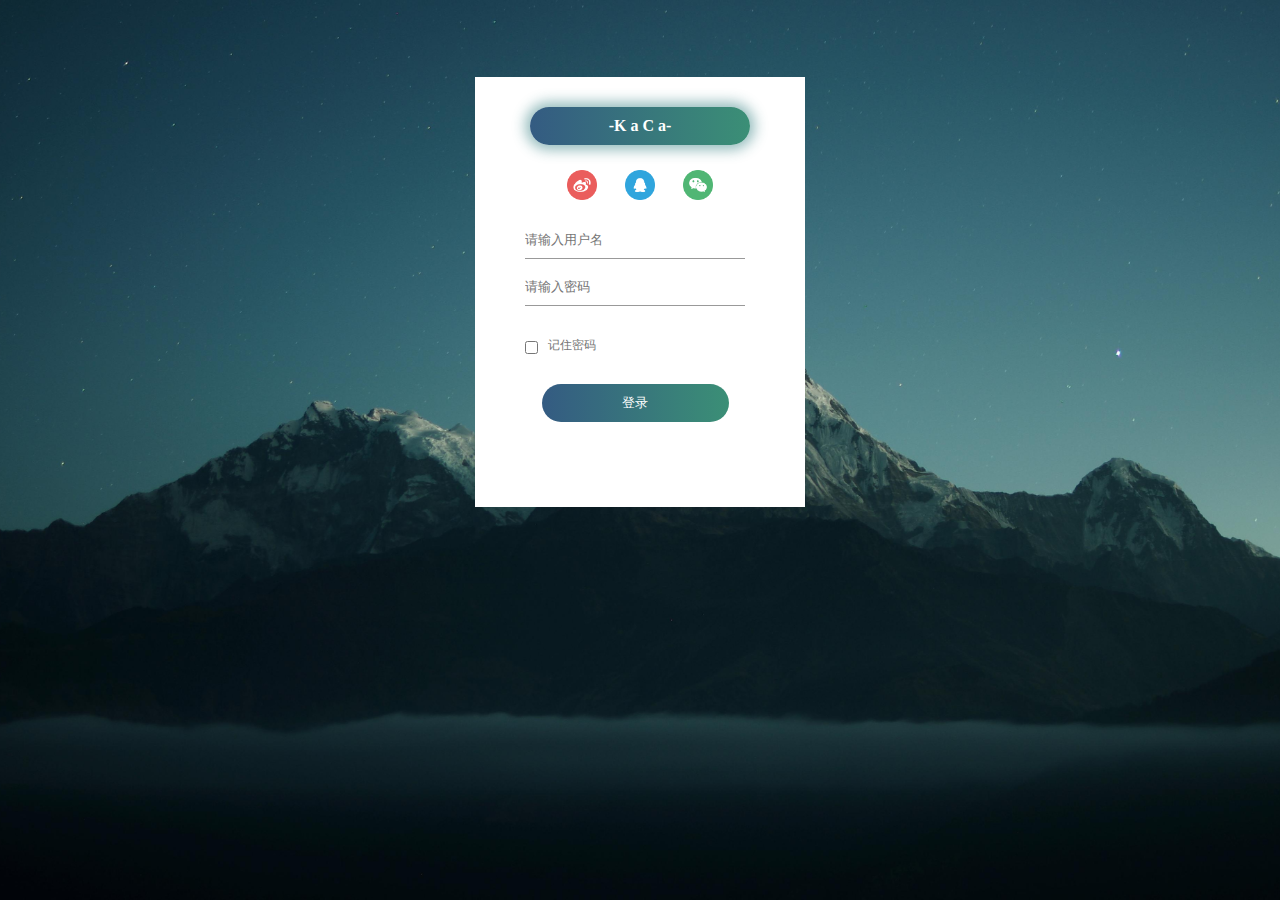
<file: html/login.html>
<!DOCTYPE html>
	<html>
	<head>
		<title>KaCa-登录</title>
		<meta charset="utf-8">
		<meta name="description" content="KaCa-学摄影，找灵感。提供摄影后期教程，发布摄影活动，提供摄影创作灵感">
		<meta name="keywords" content="摄影，拍照，录音，后期，摄影教程，摄影灵感，学摄">
		<!-- <link rel="stylesheet" href="css/base.css" /> -->
		<link rel="stylesheet" href="css/login.css" />
	</head>
	<body>
		<div class="hero">
			<div class="form-box">
				<div class="button-box">
					<div id="btn"></div>
					<button type="button" class="toggle-btn" onclick="login()">-K a C a-</button>
					<!-- <button type="button" class="toggle-btn" onclick="register()">注册</button> -->
				</div>
				<div class="social-icons">
					<img src="images/login/微博.png">
					<img src="images/login/QQ.png">
					<img src="images/login/wechat.png">
				</div>
				<form id="login" class="input-group">
					<input type="text" class="input-field" placeholder="请输入用户名" required="">
					<input type="password" class="input-field" placeholder="请输入密码">
					<input type="checkbox" class="chech-box"><span>记住密码</span>
					<button type="submit" class="submit-btn">登录</button>
				</form>
				<!-- <form id="register" class="input-group">
					<input type="text" class="input-field" placeholder="请输入用户名" required="">
					<input type="email" class="input-field" placeholder="请输入注册邮箱" required="">
					<input type="text" class="input-field" placeholder="请输入密码">
					<input type="checkbox" class="chech-box"><span>我同意注册协议</span>
					<button type="submit" class="submit-btn">注册</button>
				</form> -->
			</div>
			
		</div>
		<!-- <script type="text/javascript">
			var x = document.getElementById("login");
			var y = document.getElementById("register");
			var z = document.getElementById("btn");

			function register(){
				x.style.left = "-400px";
				x.style.left = "50px";
				x.style.left = "110px";
			}
			function login(){
				x.style.left = "50px";
				x.style.left = "450px";
				x.style.left = "0px";
			}
		</script> -->
	</body>
</html>
</file>
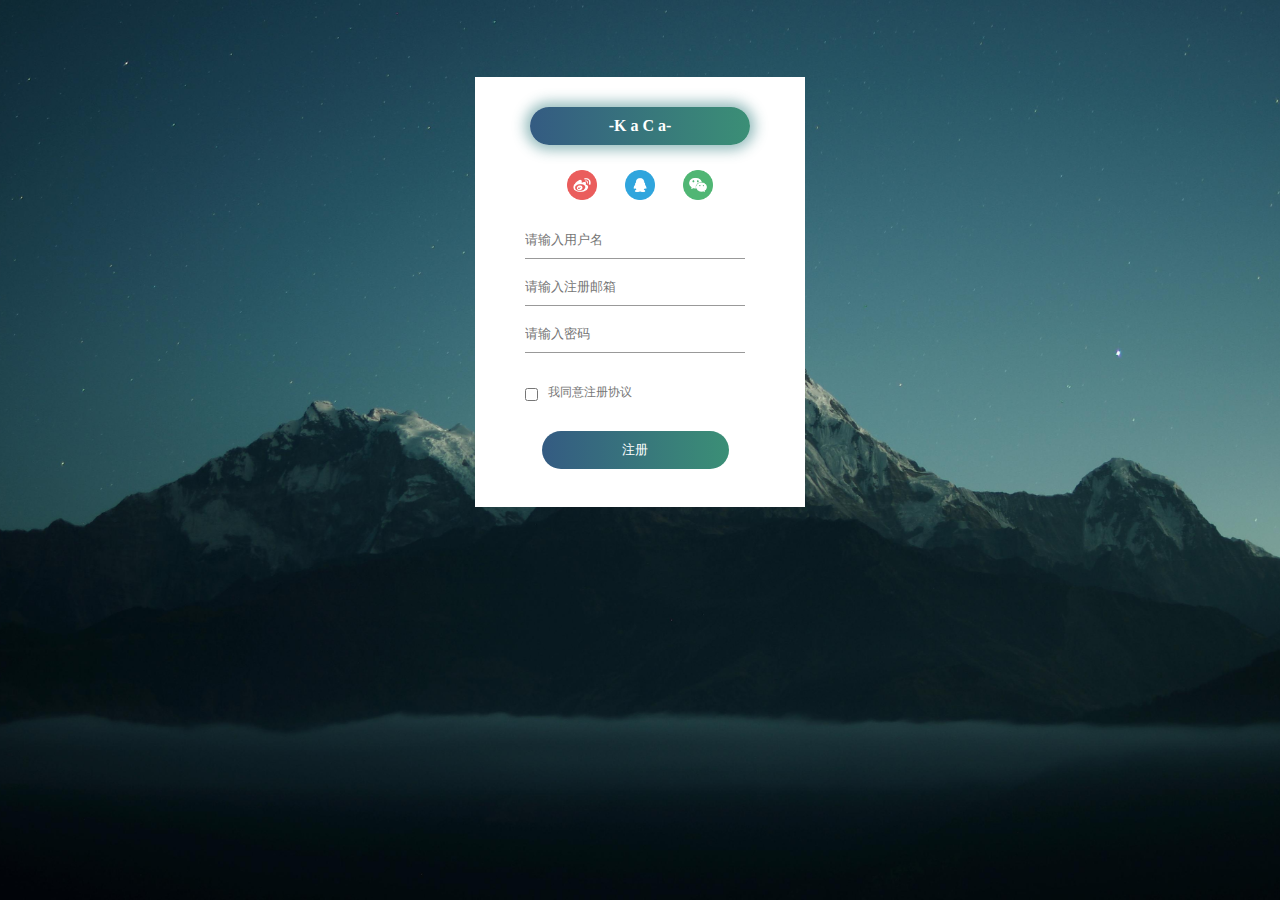
<file: html/register.html>
<!DOCTYPE html>
	<html>
	<head>
		<title>KaCa-注册</title>
		<meta charset="utf-8">
		<meta name="description" content="KaCa-学摄影，找灵感。提供摄影后期教程，发布摄影活动，提供摄影创作灵感">
		<meta name="keywords" content="摄影，拍照，录音，后期，摄影教程，摄影灵感，学摄">
		<!-- <link rel="stylesheet" href="css/base.css" /> -->
		<link rel="stylesheet" href="css/login.css" />
	</head>
	<body>
		<div class="hero">
			<div class="form-box">
				<div class="button-box">
					<div id="btn"></div>
					<!-- <button type="button" class="toggle-btn" onclick="login()">登录</button> -->
					<button type="button" class="toggle-btn" onclick="login()">-K a C a-</button>
				</div>
				<div class="social-icons">
					<img src="images/login/微博.png">
					<img src="images/login/QQ.png">
					<img src="images/login/wechat.png">
				</div>
				<!-- <form id="login" class="input-group">
					<input type="text" class="input-field" placeholder="请输入用户名" required="">
					<input type="text" class="input-field" placeholder="请输入密码">
					<input type="checkbox" class="chech-box"><span>记住密码</span>
					<button type="submit" class="submit-btn">登录</button>
				</form> -->
				<form id="login" class="input-group">
					<input type="text" class="input-field" placeholder="请输入用户名" required="">
					<input type="email" class="input-field" placeholder="请输入注册邮箱" required="">
					<input type="password" class="input-field" placeholder="请输入密码">
					<input type="checkbox" class="chech-box"><span>我同意注册协议</span>
					<button type="submit" class="submit-btn">注册</button>
				</form>
			</div>
			
		</div>
		<!-- <script type="text/javascript">
			var x = document.getElementById("login");
			var y = document.getElementById("register");
			var z = document.getElementById("btn");

			function register(){
				x.style.left = "-400px";
				x.style.left = "50px";
				x.style.left = "110px";
			}
			function login(){
				x.style.left = "50px";
				x.style.left = "450px";
				x.style.left = "0px";
			}
		</script> -->
	</body>
</html>
</file>
<file: html/css/base.css>
* {
	margin: 0;
	padding: 0;
}
/*导航栏*/
.nav-b {
	height: 75px;
	background-color: #fafafa;
	border-bottom: 1px solid #edeeee;
}
.nav-s {
	position: relative;
	margin-left: 120px;
	margin-right: 120px; 
	line-height: 75px;
	height: 75px;
}
.nav-s a {
	text-decoration: none;
	color: #333333;
	display: block;
	/*margin-right: 40px;*/
	font-family: \5FAE\8F6F\96C5\9ED1;
	font-weight: bolder;
	font-size: 14px;
}
.nav-s a:hover {
	border-bottom-color: #000;
	border-bottom-width: 2px;
	border-bottom-style: solid;
	color: #000;
}
.nav-right a {
	margin-left: 45px;
}
.nav-left a {
	margin-right: 45px;
}
ul {
	list-style: none;
	margin: 0;
	padding: 0;
}
li {
	float: left;
}
.nav-left {
	float: left;
	width: 415px;
}
.nav-brand {
	/*float: left;*/
	/*width: 193px;*/
	height: 75px;
	width: auto;
	position: absolute;
	left: 50%;
	margin-left: -32.5px;
	
}
.nav-brand img {
	width: 100px;
	height: 33px;
	vertical-align: middle;
}
/*.nav-brand a {
	width: 200px;
	height: 75px;
}*/
.nav-right {
	float: right;
	width: 415px;
}
.nav-right ul {
	margin-left: 254px;
	height: 75px;
}
/*底部 与上面空隙70px，高度490px，border上和下*/
.footer-group {
	position: relative;
	margin-left: 120px;
	margin-right: 120px;
	height: 280px;
	margin-top: 70px;
}
.footer {
	height: 100px;
	border-top: 2px #e2e2e2 solid;
	border-bottom: 2px #e2e2e2 solid;
}
.c-1 {
	position: relative;
/*	margin-right: 300px;
	margin-left: 378px;*/
	margin-top: 25px;
	text-align: center;
}
.c-1 a {
	text-decoration: none;
	text-align: center;
	color: #757779;
	font-size: 12px;
	font-weight: 600;
	/*display: block;*/
	margin-right: 20px;
}
.c-1 a:hover {
	color: #000;
}
.c-2 {
	text-align: center;
	color: #9b9b9b;
	font-size: 14px;
	margin-top: 5px;
}
.footer-left {
	height: 46px;
	width: 341px;
	/*margin: 0 auto;*/
	float: left;
	position: absolute;
	margin-top: 27px;
	margin-bottom: 27px
	/*line-height: 100px;*/
}
.advice-group {
	height: 42px;
	width: 370px;
	/*margin: 0 auto;*/
	/*margin-left: 20px;*/
}
.advice {
	height: 42px;
	width: 370px;
}
.advice input {
	height: 42px;
	width: 265px;
	border: 1px #000 solid;
	/*margin-left: 3px;*/
	float: left;
}
.advice input:focus {
	outline: none;
}
.advice button {
	height: 42px;
	width: 70px;
	margin-left: 0;
	border-top: 1px #000 solid;
	border-right: 1px #000 solid;
	border-bottom: 1px #000 solid;
	background-color: #FFF;
	cursor: pointer;

}
.advice button:focus {
	outline: none;
}
/*.footer-center {
	height: 100px;
	width: 341px;
	float: left;
}*/
.footer-right {
	height: 100px;
	width: 260px;
	float: right;
}
.weibo img,
.wechat img,
.facebook img,
.ins img {
	height: 24px;
	width: 24px;
	float: right;
	margin-left: 20px;
}
.follow-us {
	vertical-align: middle;
	/*margin-right: 5px;*/
	width: 60px;
	float: left;
	font-size: 14px;
	color: #000;
	line-height: 100px;
}
/*.follow-us span {
	color: #e2e2e2;
	font-size: 12px;
}*/
.weibo,
.wechat,
.facebook,
.ins {
	height: 30px;
	width: 30px;
	float: right;
	margin-left: 20px;
	margin-top: 35px;
	margin-bottom: 35px;
}
</file>
<file: html/css/login.css>
* {
	margin: 0;
	padding: 0;
	font-family: Microsoft YaHei;
}
body {
	/*background: url("../images/login/login.jpg");*/
	
}
.hero {
	height: 100%;
	width: 100%;
	background: url("../images/login/login.jpg");
	background-position: center;
	background-size: cover;
	position: absolute;
}
.form-box {
	width: 320px;
	height: 420px;
	position: relative;
	margin: 6% auto;
	background: #fff;
	padding: 5px;
}
.button-box {
	width: 220px;
	margin: 25px auto;
	position: relative;
	box-shadow: 0 0 13px 5px #1e717477;
	border-radius: 30px;
	text-align: center;
}
.toggle-btn {
	padding: 10px 30px;
	cursor: pointer;
	background: transparent;
	border: 0;
	outline: none;
	position: relative;
	text-align: center;
	font-size: 16px;
	font-weight: bold;
	color: #fff;
}
#btn {
	top: 0;
	left: 0;
	position: absolute;
	width: 220px;
	height: 100%;
	background: linear-gradient(to right, #345b82,#3b8f76);
	border-radius: 30px;
	transition: .5s;
}
.social-icons {
	margin: 10px auto;
	text-align: center;
}
.social-icons img {
	margin: 10px auto;
	cursor: pointer;
	margin: 0 12px;
	width: 30px;
	height: 30px;
}
.input-group {
	top: 140px;
	position: absolute;
	width: 220px;
	transition: .5s;
}
.input-field {
	width: 100%;
	padding: 10px 0;
	margin: 5px 0;
	border-left: 0;
	border-top: 0;
	border-right: 0;
	border-bottom: 1px solid #999;
	outline: none;
	background: transparent;
}
.submit-btn {
	width: 85%;
	padding: 10px 30px;
	cursor: pointer;
	display: block;
	margin: auto;
	background: linear-gradient(to right, #345b82,#3b8f76);
	border: 0;
	outline: none;
	border-radius: 30px;
	color: #fff;
}
.chech-box {
	margin: 30px 10px 30px 0;
}
span {
	color: #777;
	font-size: 12px;
	bottom: 68px;
	position: absolute;
}
#login {
	left: 50px;
}
/*#register {
	left: 450px;
}*/
</file>
